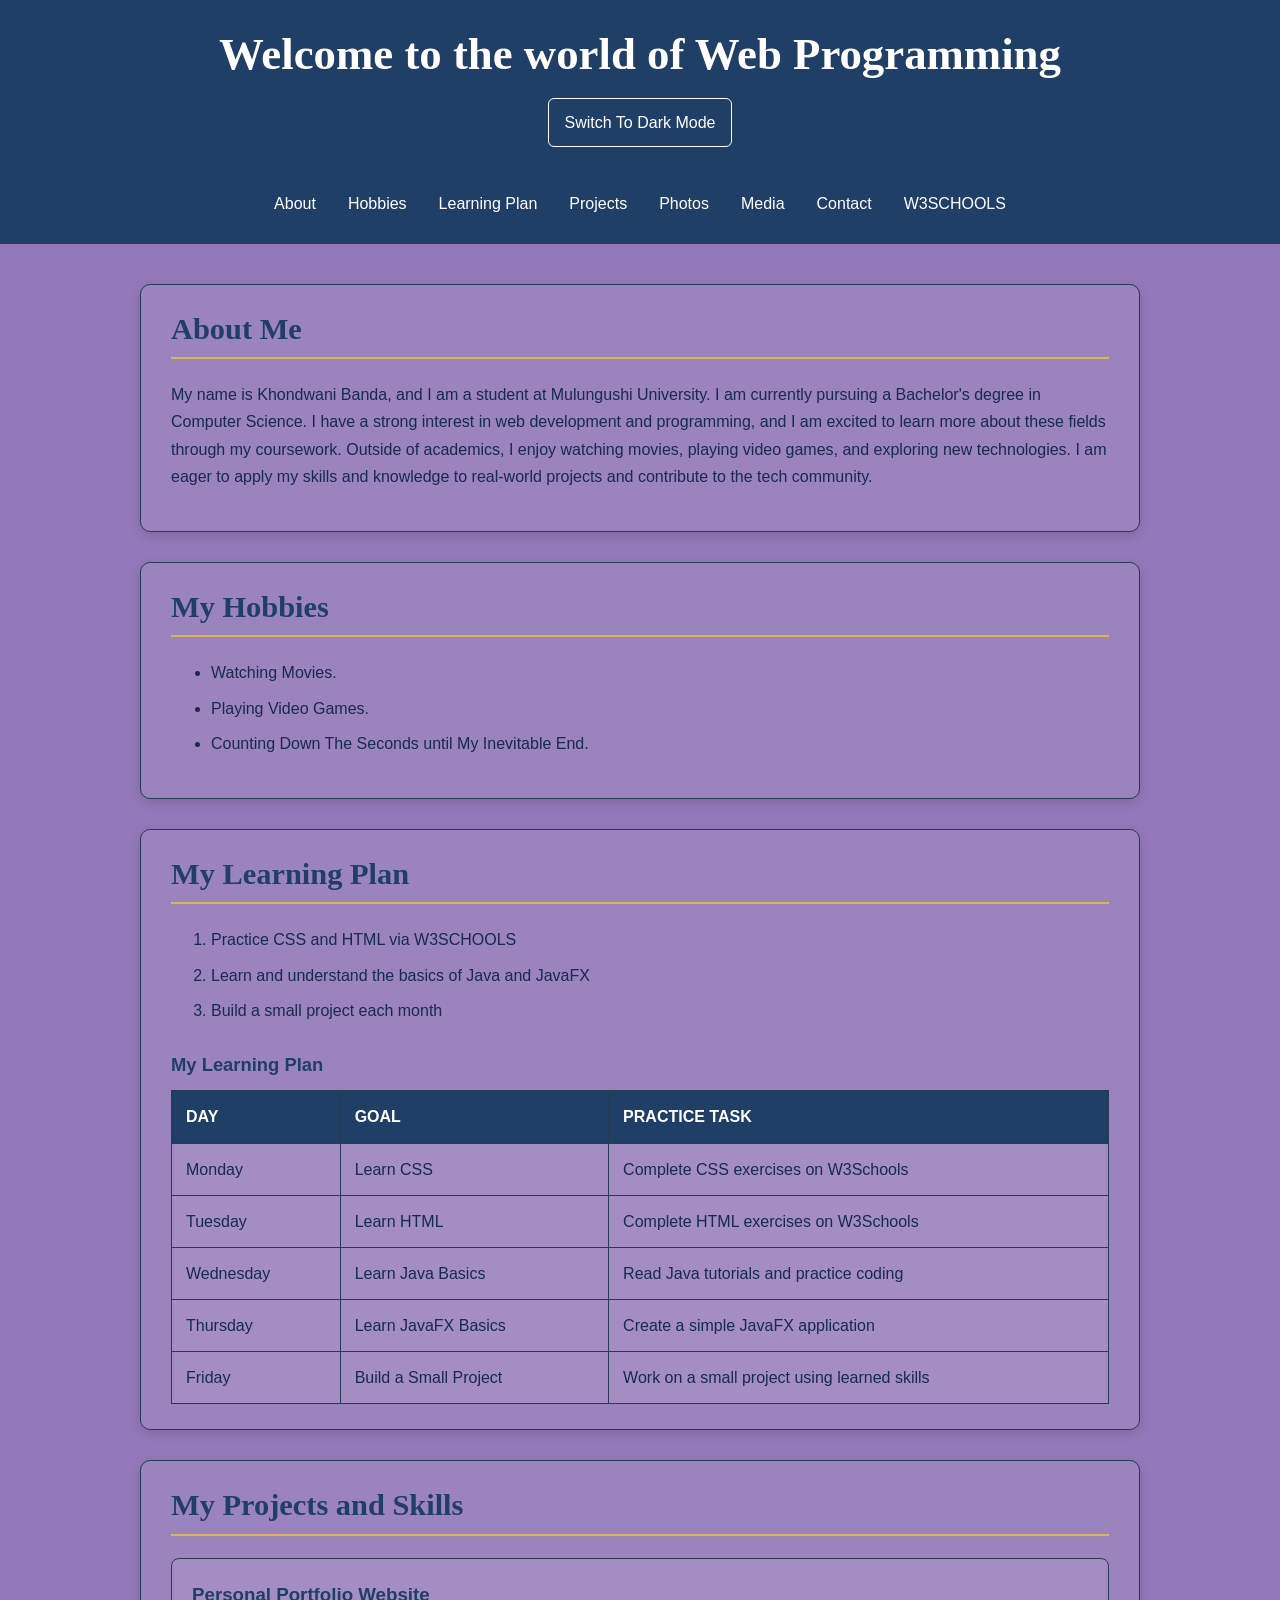
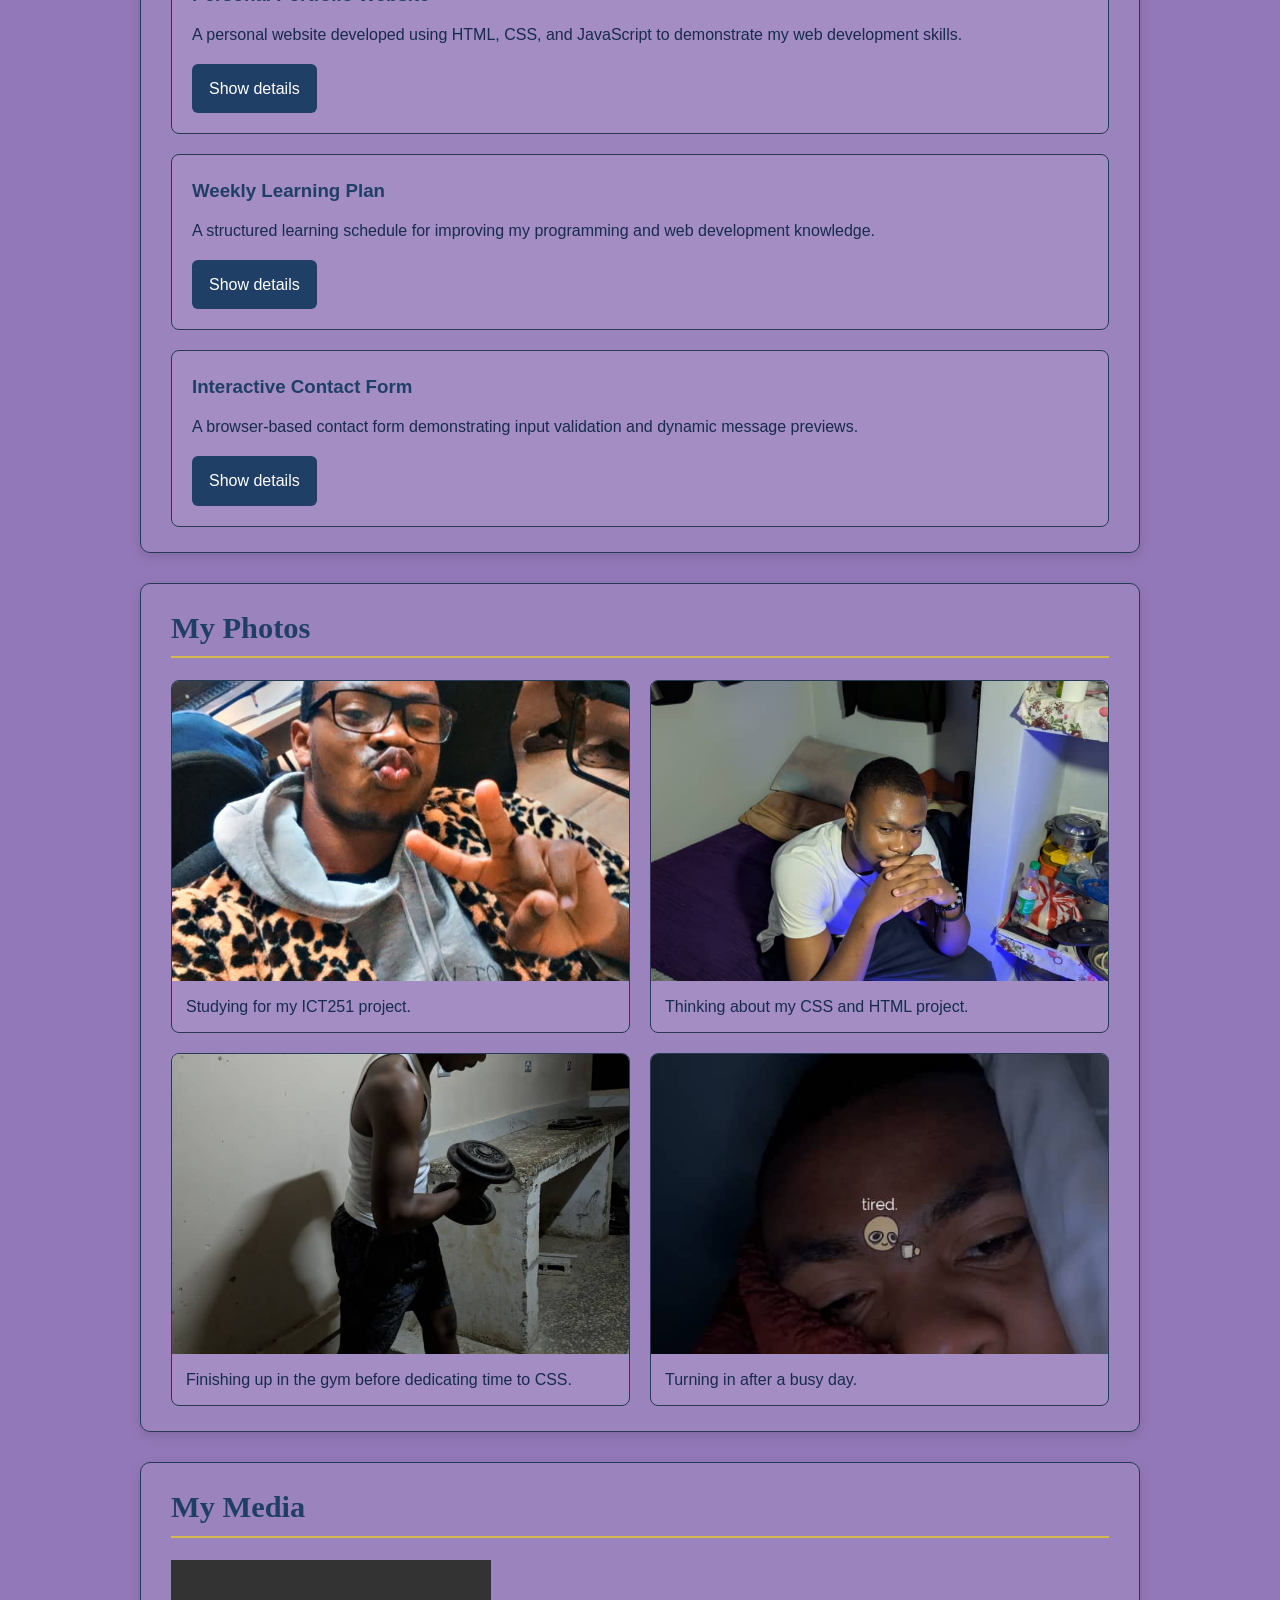
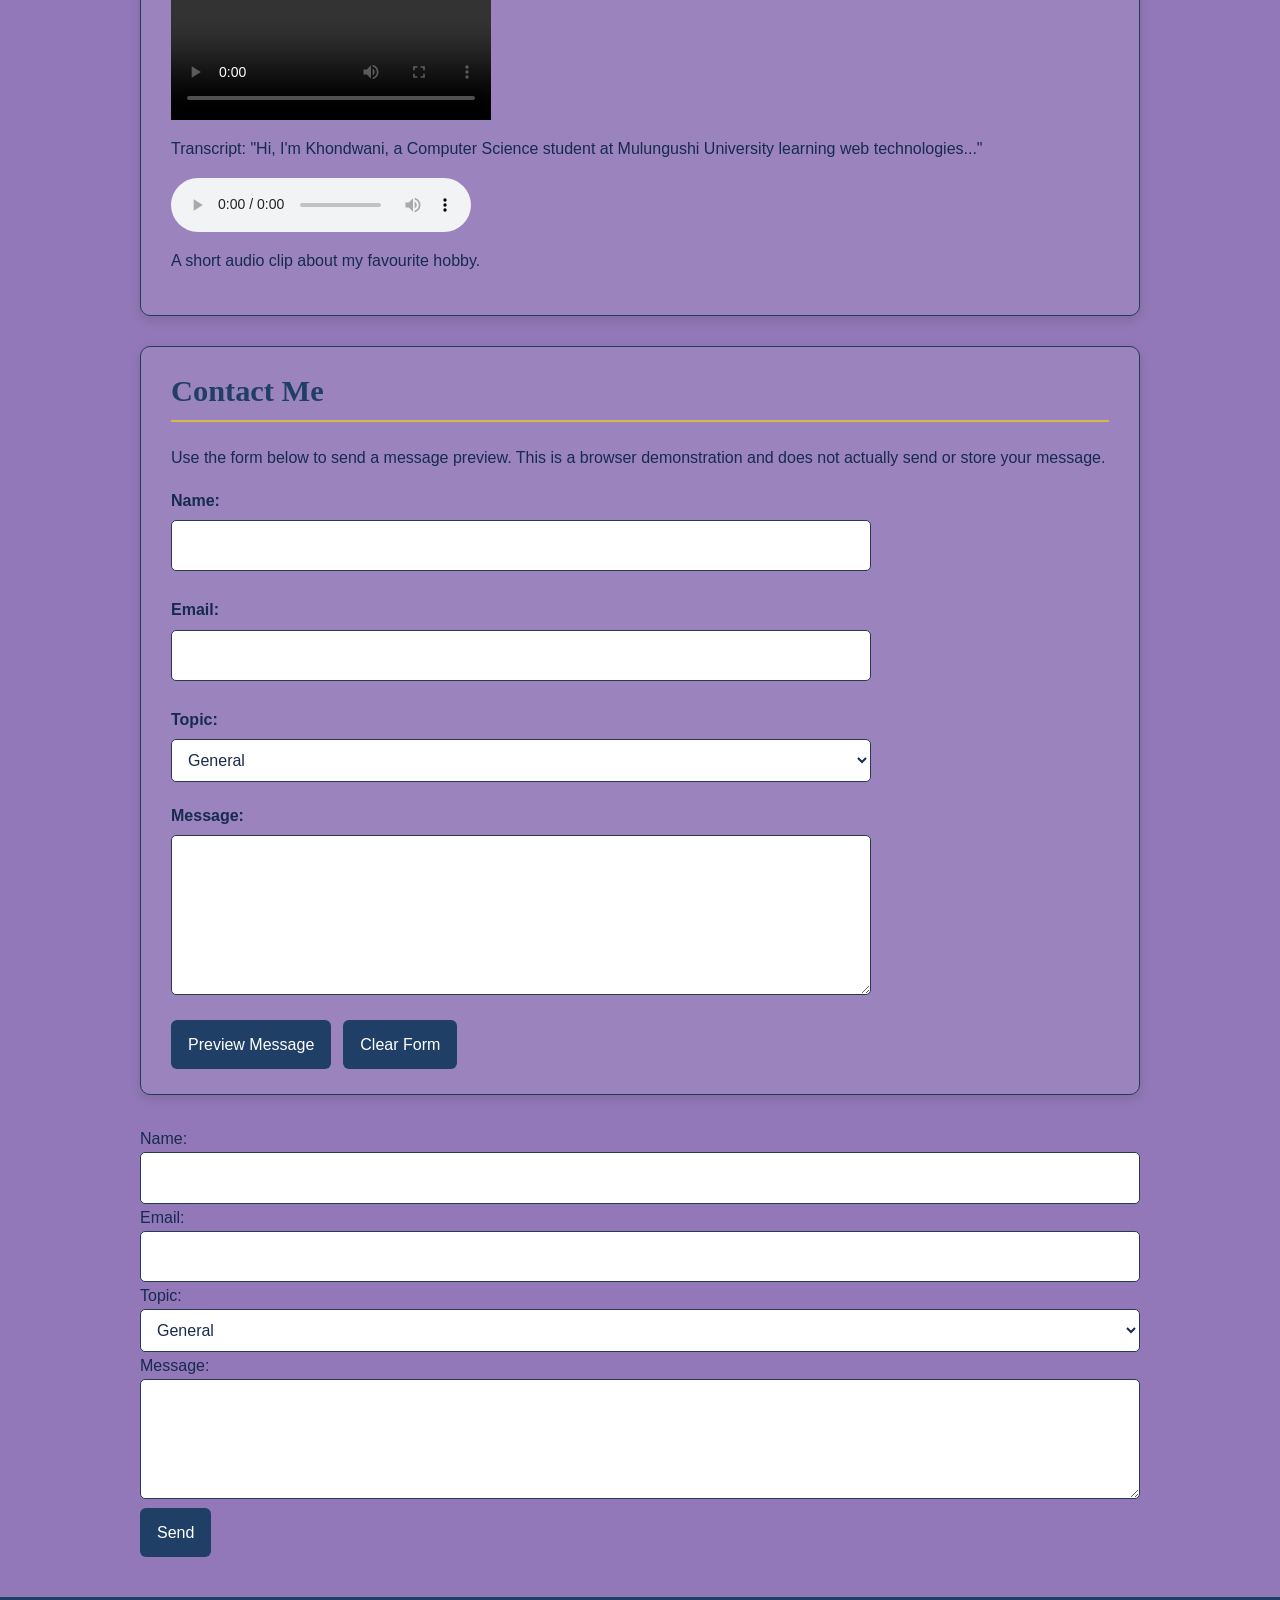
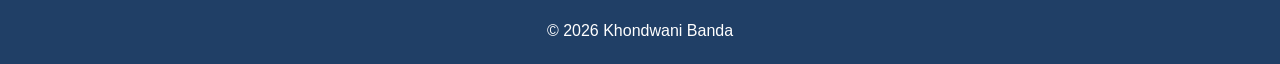
<file: index.html>
<!DOCTYPE html>
<html lang="en">
<head>
    <meta charset="UTF-8">
    <meta name="viewport" content="width=device-width, initial-scale=1.0">
    <title>Khondwani Banda | Computer Science Portfolio</title>
    <link rel="stylesheet" href="css/styles.css"> 
    <script src="js/script.js" defer></script>
    <form id="contact-form" novalidate></form>
</head>
<body>

    <header>
        <h1>Welcome to the world of Web Programming</h1>

        <button type="button" id="theme-toggle">
            Switch To Dark Mode
        </button>
    </header>

<nav>
    <ul>
        <li><a href="#about">About</a></li>
        <li><a href="#hobbies">Hobbies</a></li>
        <li><a href="#learning-plan">Learning Plan</a></li>
        <li><a href="#projects">Projects</a></li>
        <li><a href="#photos">Photos</a></li>
        <li><a href="#media">Media</a></li>
        <li><a href="#contact">Contact</a></li>
        <li><a href="https://www.w3schools.com/html/default.asp" target="_blank">W3SCHOOLS</a></li>
    </ul>
</nav>

<main>
  <section id="about" class="content-section">
    <h2>About Me</h2>
    <p>
        My name is Khondwani Banda, and I am a student at Mulungushi University. I am currently pursuing a Bachelor's degree in Computer Science. I have a strong interest in web development and programming, and I am excited to learn more about these fields through my coursework. Outside of academics, I enjoy watching movies, playing video games, and exploring new technologies. I am eager to apply my skills and knowledge to real-world projects and contribute to the tech community.
    </p>
  </section>

  <section id="hobbies" class="content-section">
    <h2>My Hobbies</h2>
    <ul>
      <li>Watching Movies.</li>
      <li>Playing Video Games.</li>
      <li>Counting Down The Seconds until My Inevitable End.</li>
    </ul>
  </section>

  <section id="learning-plan" class="content-section">
    <h2>My Learning Plan</h2>
    <ol>
      <li>Practice CSS and HTML via W3SCHOOLS</li>
      <li>Learn and understand the basics of Java and JavaFX</li>
      <li>Build a small project each month</li>
    </ol>
    <table>
        <caption>My Learning Plan</caption>
        <thead>
            <tr>
                <th scope="col">DAY</th>
                <th scope="col">GOAL</th>
                <th scope="col">PRACTICE TASK</th>
            </tr>
        </thead>
        <tbody>
            <tr>
                <td>Monday</td>
                <td>Learn CSS</td>
                <td>Complete CSS exercises on W3Schools</td>
            </tr>
            <tr>
                <td>Tuesday</td>
                <td>Learn HTML</td>
                <td>Complete HTML exercises on W3Schools</td>
            </tr>
            <tr>
                <td>Wednesday</td>
                <td>Learn Java Basics</td>
                <td>Read Java tutorials and practice coding</td>
            </tr>
            <tr>
                <td>Thursday</td>
                <td>Learn JavaFX Basics</td>
                <td>Create a simple JavaFX application</td>
            </tr>
            <tr>
                <td>Friday</td>
                <td>Build a Small Project</td>
                <td>Work on a small project using learned skills</td>
            </tr>
        </tbody>
    </table>
  </section>

  <section id="projects" class="content-section">

    <h2>My Projects and Skills</h2>

    <!-- Project 1 -->
    <article class="project-card">

        <h3>Personal Portfolio Website</h3>

        <p>
            A personal website developed using HTML, CSS,
            and JavaScript to demonstrate my web development skills.
        </p>

        <button
            type="button"
            class="details-toggle"
            aria-expanded="false"
            aria-controls="project-details-1"
        >
            Show details
        </button>

        <div id="project-details-1" hidden>

            <p>
                This project includes structured HTML,
                external CSS styling, navigation links,
                multimedia content, and interactive JavaScript features.
            </p>

            <p>
                Technologies: HTML5, CSS3, JavaScript.
            </p>

        </div>

    </article>

    <!-- Project 2 -->
    <article class="project-card">

        <h3>Weekly Learning Plan</h3>

        <p>
            A structured learning schedule for improving
            my programming and web development knowledge.
        </p>

        <button
            type="button"
            class="details-toggle"
            aria-expanded="false"
            aria-controls="project-details-2"
        >
            Show details
        </button>

        <div id="project-details-2" hidden>

            <p>
                The schedule covers CSS, HTML, Java fundamentals,
                JavaFX basics, and the development of small projects.
            </p>

            <p>
                Technologies and topics: HTML, CSS, Java, JavaFX.
            </p>

        </div>

    </article>

    <!-- Project 3 -->
    <article class="project-card">

        <h3>Interactive Contact Form</h3>

        <p>
            A browser-based contact form demonstrating
            input validation and dynamic message previews.
        </p>

        <button
            type="button"
            class="details-toggle"
            aria-expanded="false"
            aria-controls="project-details-3"
        >
            Show details
        </button>

        <div id="project-details-3" hidden>

            <p>
                JavaScript validates the visitor's name,
                email address, and message before displaying
                a preview of the submitted information.
            </p>

            <p>
                Technologies: HTML forms, JavaScript DOM manipulation,
                and form validation.
            </p>

        </div>

    </article>

</section>

  <section id="photos" class="content-section">

    <h2>My Photos</h2>

    <div id="gallery" class="gallery">

        <figure>
            <img
                src="images/photo1.jpg"
                alt="Studying in the library"
                width="300"
            >
            <figcaption>
                Studying for my ICT251 project.
            </figcaption>
        </figure>

        <figure>
            <img
                src="images/photo2.jpg"
                alt="Thinking about my CSS and HTML project"
                width="300"
            >
            <figcaption>
                Thinking about my CSS and HTML project.
            </figcaption>
        </figure>

        <figure>
            <img
                src="images/photo3.jpg"
                alt="Finishing a gym session"
                width="300"
            >
            <figcaption>
                Finishing up in the gym before dedicating time to CSS.
            </figcaption>
        </figure>

        <figure>
            <img
                src="images/photo4.jpg"
                alt="Relaxing after a busy day"
                width="300"
            >
            <figcaption>
                Turning in after a busy day.
            </figcaption>
        </figure>

    </div>

    <div id="gallery-controls" hidden>

        <button type="button" id="gallery-prev">
            Previous
        </button>

        <span id="gallery-status" aria-live="polite"></span>

        <button type="button" id="gallery-next">
            Next
        </button>

    </div>

</section>
    
  <section id="media" class="content-section">
  <h2>My Media</h2>
  <video controls src="videos/video.mp4" width="320"></video>
  <p>Transcript: "Hi, I'm Khondwani, a Computer Science student at Mulungushi University learning web technologies..."</p>
  <audio controls src="videos/audio.mp3?v=2"></audio>
  <p>A short audio clip about my favourite hobby.</p>
</section>

  <section id="contact" class="content-section">

    <h2>Contact Me</h2>

    <p>
        Use the form below to send a message preview.
        This is a browser demonstration and does not
        actually send or store your message.
    </p>

    <form id="contact-form">

        <!-- Name -->
        <div class="form-group">

            <label for="name">Name:</label>

            <input
                type="text"
                id="name"
                name="name"
                required
                aria-describedby="name-error"
            >

            <small
                id="name-error"
                class="field-error"
                aria-live="polite"
            ></small>

        </div>

        <!-- Email -->
        <div class="form-group">

            <label for="email">Email:</label>

            <input
                type="email"
                id="email"
                name="email"
                required
                aria-describedby="email-error"
            >

            <small
                id="email-error"
                class="field-error"
                aria-live="polite"
            ></small>

        </div>

        <!-- Topic -->
        <div class="form-group">

            <label for="topic">Topic:</label>

            <select id="topic" name="topic">

                <option value="General">General</option>

                <option value="Feedback">Feedback</option>

                <option value="Project Inquiry">
                    Project Inquiry
                </option>

            </select>

        </div>

        <!-- Message -->
        <div class="form-group">

            <label for="message">Message:</label>

            <textarea
                id="message"
                name="message"
                rows="5"
                required
                aria-describedby="message-error"
            ></textarea>

            <small
                id="message-error"
                class="field-error"
                aria-live="polite"
            ></small>

        </div>

        <!-- Buttons -->
        <div class="form-buttons">

            <button type="submit">
                Preview Message
            </button>

            <button type="reset">
                Clear Form
            </button>

        </div>

    </form>

    <!-- Message preview -->
    <div id="form-preview" hidden>

        <h3>Message Preview</h3>

        <p
            id="preview-status"
            aria-live="polite"
        ></p>

        <p>
            <strong>Name:</strong>
            <span id="preview-name"></span>
        </p>

        <p>
            <strong>Email:</strong>
            <span id="preview-email"></span>
        </p>

        <p>
            <strong>Topic:</strong>
            <span id="preview-topic"></span>
        </p>

        <p>
            <strong>Message:</strong>
        </p>

        <p id="preview-message"></p>

    </div>

</section>

  <label for="name">Name:</label>
  <input type="text" id="name" name="name" required><br>

  <label for="email">Email:</label>
  <input type="email" id="email" name="email" required><br>

  <label for="topic">Topic:</label>
  <select id="topic" name="topic">
    <option>General</option>
    <option>Feedback</option>
  </select><br>

  <label for="message">Message:</label><br>
  <textarea id="message" name="message" required></textarea><br>

  <button type="submit">Send</button>
</form>
  </section>
</main>

<footer>
  <p>&copy; 2026 Khondwani Banda</p>
</footer>

</body>
</html>
</file>
<file: css/styles.css>
/* ==========================================================
   ICT251 Activity 3
   Personal Portfolio Website
   Features:
   1. Light and dark themes
   2. Responsive layout
   3. Photo gallery viewer
   4. Contact form styling
   5. Expandable project cards
   ========================================================== */


/* ----------------------------------------------------------
   1. CSS VARIABLES AND THEMES
   ---------------------------------------------------------- */

:root {
    color-scheme: light;

    --page-background: #9278b8;
    --header-background: #203f66;
    --navigation-background: #203f66;

    --card-background: rgba(255, 255, 255, 0.08);

    --text-color: #172b4d;
    --heading-color: #203f66;
    --link-color: #244f9e;

    --border-color: #243b53;
    --accent-color: #d6b84c;

    --input-background: #ffffff;
    --input-text: #172b4d;

    --table-header-background: #203f66;
    --table-header-text: #ffffff;

    --button-background: #203f66;
    --button-text: #ffffff;

    --error-color: #8b0000;

    --shadow: 0 4px 12px rgba(0, 0, 0, 0.12);
}


/* Dark theme */

html[data-theme="dark"] {
    color-scheme: dark;

    --page-background: #151923;
    --header-background: #101827;
    --navigation-background: #101827;

    --card-background: #222b3b;

    --text-color: #e6edf7;
    --heading-color: #9fc5ff;
    --link-color: #a8c9ff;

    --border-color: #52627a;
    --accent-color: #e5c76b;

    --input-background: #202a3a;
    --input-text: #ffffff;

    --table-header-background: #101827;
    --table-header-text: #ffffff;

    --button-background: #315a8c;
    --button-text: #ffffff;

    --error-color: #ff9a9a;

    --shadow: 0 4px 12px rgba(0, 0, 0, 0.35);
}


/* Smooth theme changes */

html {
    scroll-behavior: smooth;
}


/* ----------------------------------------------------------
   2. GENERAL PAGE STYLING
   ---------------------------------------------------------- */

* {
    box-sizing: border-box;
}

body {
    margin: 0;
    padding: 0;

    font-family: Arial, Helvetica, sans-serif;

    background-color: var(--page-background);
    color: var(--text-color);

    line-height: 1.7;

    transition:
        background-color 0.25s ease,
        color 0.25s ease;
}


/* ----------------------------------------------------------
   3. HEADER
   ---------------------------------------------------------- */

header {
    background-color: var(--header-background);
    color: #ffffff;

    padding: 25px 20px;

    text-align: center;
}

header h1 {
    margin: 0 0 15px;

    font-family: Georgia, "Times New Roman", serif;

    font-size: clamp(1.7rem, 4vw, 2.8rem);

    line-height: 1.3;
}


/* ----------------------------------------------------------
   4. NAVIGATION
   ---------------------------------------------------------- */

nav {
    background-color: var(--navigation-background);

    padding: 12px 16px;
}

nav ul {
    list-style: none;

    display: flex;
    justify-content: center;
    align-items: center;

    flex-wrap: wrap;

    gap: 10px 24px;

    margin: 0;
    padding: 0;
}

nav a {
    display: inline-block;

    color: #ffffff;

    text-decoration: none;

    font-size: 1rem;

    padding: 6px 4px;

    transition:
        color 0.2s ease,
        transform 0.2s ease;
}

nav a:hover,
nav a:focus-visible {
    color: var(--accent-color);
    transform: translateY(-2px);
}


/* ----------------------------------------------------------
   5. MAIN CONTENT
   ---------------------------------------------------------- */

main {
    width: min(100% - 32px, 1000px);

    margin: 40px auto;
}

.content-section {
    background-color: var(--card-background);

    border: 1px solid var(--border-color);

    border-radius: 10px;

    padding: 25px 30px;

    margin-bottom: 30px;

    box-shadow: var(--shadow);

    scroll-margin-top: 20px;
}


/* Section headings */

h2 {
    font-family: Georgia, "Times New Roman", serif;

    color: var(--heading-color);

    font-size: 1.9rem;

    line-height: 1.3;

    margin-top: 0;
    margin-bottom: 22px;

    padding-bottom: 8px;

    border-bottom: 2px solid var(--accent-color);
}

h3 {
    color: var(--heading-color);

    margin-top: 0;
}


/* Paragraphs and lists */

p {
    margin-top: 0;
    margin-bottom: 16px;
}

li {
    margin-bottom: 8px;
}


/* ----------------------------------------------------------
   6. LEARNING PLAN TABLE
   ---------------------------------------------------------- */

table {
    width: 100%;

    border-collapse: collapse;

    margin-top: 25px;

    overflow-wrap: anywhere;
}

caption {
    caption-side: top;

    text-align: left;

    font-size: 1.15rem;
    font-weight: bold;

    padding-bottom: 10px;

    color: var(--heading-color);
}

th,
td {
    border: 1px solid var(--border-color);

    padding: 12px 14px;

    text-align: left;
}

th {
    background-color: var(--table-header-background);

    color: var(--table-header-text);
}

td {
    background-color: var(--card-background);
}


/* ----------------------------------------------------------
   7. PHOTO GALLERY
   ---------------------------------------------------------- */

.gallery {
    display: grid;

    grid-template-columns: repeat(2, minmax(0, 1fr));

    gap: 20px;
}

.gallery figure {
    min-width: 0;

    margin: 0;

    border: 1px solid var(--border-color);

    border-radius: 8px;

    overflow: hidden;

    background-color: var(--card-background);
}

.gallery img {
    display: block;

    width: 100%;

    height: 300px;

    object-fit: cover;
}

.gallery figcaption {
    padding: 12px 14px;

    color: var(--text-color);

    overflow-wrap: anywhere;
}


/* Viewer mode: display only the selected figure */

.gallery.viewer {
    display: block;
}

.gallery.viewer figure {
    max-width: 600px;

    margin: 0 auto;
}

.gallery.viewer img {
    height: auto;

    max-height: 600px;

    object-fit: contain;
}


/* Gallery navigation controls */

#gallery-controls {
    display: flex;

    justify-content: center;
    align-items: center;

    flex-wrap: wrap;

    gap: 15px;

    margin-top: 20px;
}

#gallery-status {
    font-weight: bold;

    color: var(--heading-color);
}


/* ----------------------------------------------------------
   8. PROJECT CARDS
   ---------------------------------------------------------- */

.project-card {
    border: 1px solid var(--border-color);

    border-radius: 8px;

    background-color: var(--card-background);

    padding: 20px;

    margin-bottom: 20px;
}

.project-card:last-child {
    margin-bottom: 0;
}

.project-card h3 {
    margin-bottom: 10px;
}

.project-card [hidden] {
    display: none !important;
}


/* ----------------------------------------------------------
   9. BUTTONS
   ---------------------------------------------------------- */

button {
    font: inherit;

    background-color: var(--button-background);

    color: var(--button-text);

    border: 1px solid transparent;

    border-radius: 6px;

    padding: 10px 16px;

    cursor: pointer;

    transition:
        background-color 0.2s ease,
        transform 0.2s ease,
        opacity 0.2s ease;
}

button:hover:not(:disabled) {
    transform: translateY(-1px);

    opacity: 0.9;
}

button:focus-visible {
    outline: 3px solid var(--accent-color);

    outline-offset: 3px;
}

button:disabled {
    opacity: 0.45;

    cursor: not-allowed;
}


/* Theme button */

#theme-toggle {
    background-color: transparent;

    color: #ffffff;

    border: 1px solid #ffffff;
}


/* ----------------------------------------------------------
   10. CONTACT FORM
   ---------------------------------------------------------- */

#contact-form {
    max-width: 700px;
}

.form-group {
    display: flex;

    flex-direction: column;

    margin-bottom: 20px;
}

.form-group label {
    font-weight: bold;

    margin-bottom: 6px;
}

input,
select,
textarea {
    width: 100%;

    padding: 11px 12px;

    font: inherit;

    color: var(--input-text);

    background-color: var(--input-background);

    border: 1px solid var(--border-color);

    border-radius: 5px;
}

textarea {
    resize: vertical;

    min-height: 120px;
}

input:focus,
select:focus,
textarea:focus {
    outline: 2px solid var(--link-color);

    outline-offset: 2px;
}


/* Invalid fields */

[aria-invalid="true"] {
    border: 2px solid var(--error-color);
}


/* Validation error messages */

.field-error {
    color: var(--error-color);

    font-weight: bold;

    margin-top: 5px;

    min-height: 0;
}

.field-error:not(:empty) {
    margin-bottom: 4px;
}


/* Form buttons */

.form-buttons {
    display: flex;

    flex-wrap: wrap;

    gap: 12px;

    margin-top: 20px;
}


/* ----------------------------------------------------------
   11. CONTACT FORM PREVIEW
   ---------------------------------------------------------- */

#form-preview {
    margin-top: 30px;

    padding: 20px;

    border: 2px solid var(--border-color);

    border-radius: 8px;

    background-color: var(--card-background);

    overflow-wrap: anywhere;
}

#form-preview h3 {
    border-bottom: 1px solid var(--accent-color);

    padding-bottom: 8px;
}

#preview-message {
    white-space: pre-wrap;
}


/* Respect the hidden attribute */

[hidden] {
    display: none !important;
}


/* ----------------------------------------------------------
   12. MEDIA SECTION
   ---------------------------------------------------------- */

#media video,
#media audio {
    display: block;

    max-width: 100%;

    margin-bottom: 15px;
}


/* ----------------------------------------------------------
   13. FOOTER
   ---------------------------------------------------------- */

footer {
    background-color: var(--header-background);

    color: #ffffff;

    text-align: center;

    padding: 20px;

    margin-top: 40px;
}

footer p {
    margin: 0;
}


/* ----------------------------------------------------------
   14. RESPONSIVE DESIGN
   ---------------------------------------------------------- */

@media (max-width: 700px) {

    main {
        width: calc(100% - 20px);

        margin: 20px auto;
    }

    .content-section {
        padding: 20px 16px;

        margin-bottom: 20px;
    }

    nav ul {
        gap: 6px 14px;
    }

    nav a {
        font-size: 0.95rem;
    }

    .gallery {
        grid-template-columns: 1fr;
    }

    .gallery img {
        height: auto;

        max-height: 450px;

        object-fit: contain;
    }

    .gallery.viewer img {
        max-height: 450px;
    }

    table {
        font-size: 0.9rem;
    }

    th,
    td {
        padding: 8px;
    }

    h2 {
        font-size: 1.6rem;
    }

    #gallery-controls {
        gap: 10px;
    }
}


/* ----------------------------------------------------------
   15. REDUCED MOTION ACCESSIBILITY
   ---------------------------------------------------------- */

@media (prefers-reduced-motion: reduce) {

    html {
        scroll-behavior: auto;
    }

    *,
    *::before,
    *::after {
        transition-duration: 0.01ms !important;
    }
}
</file>
